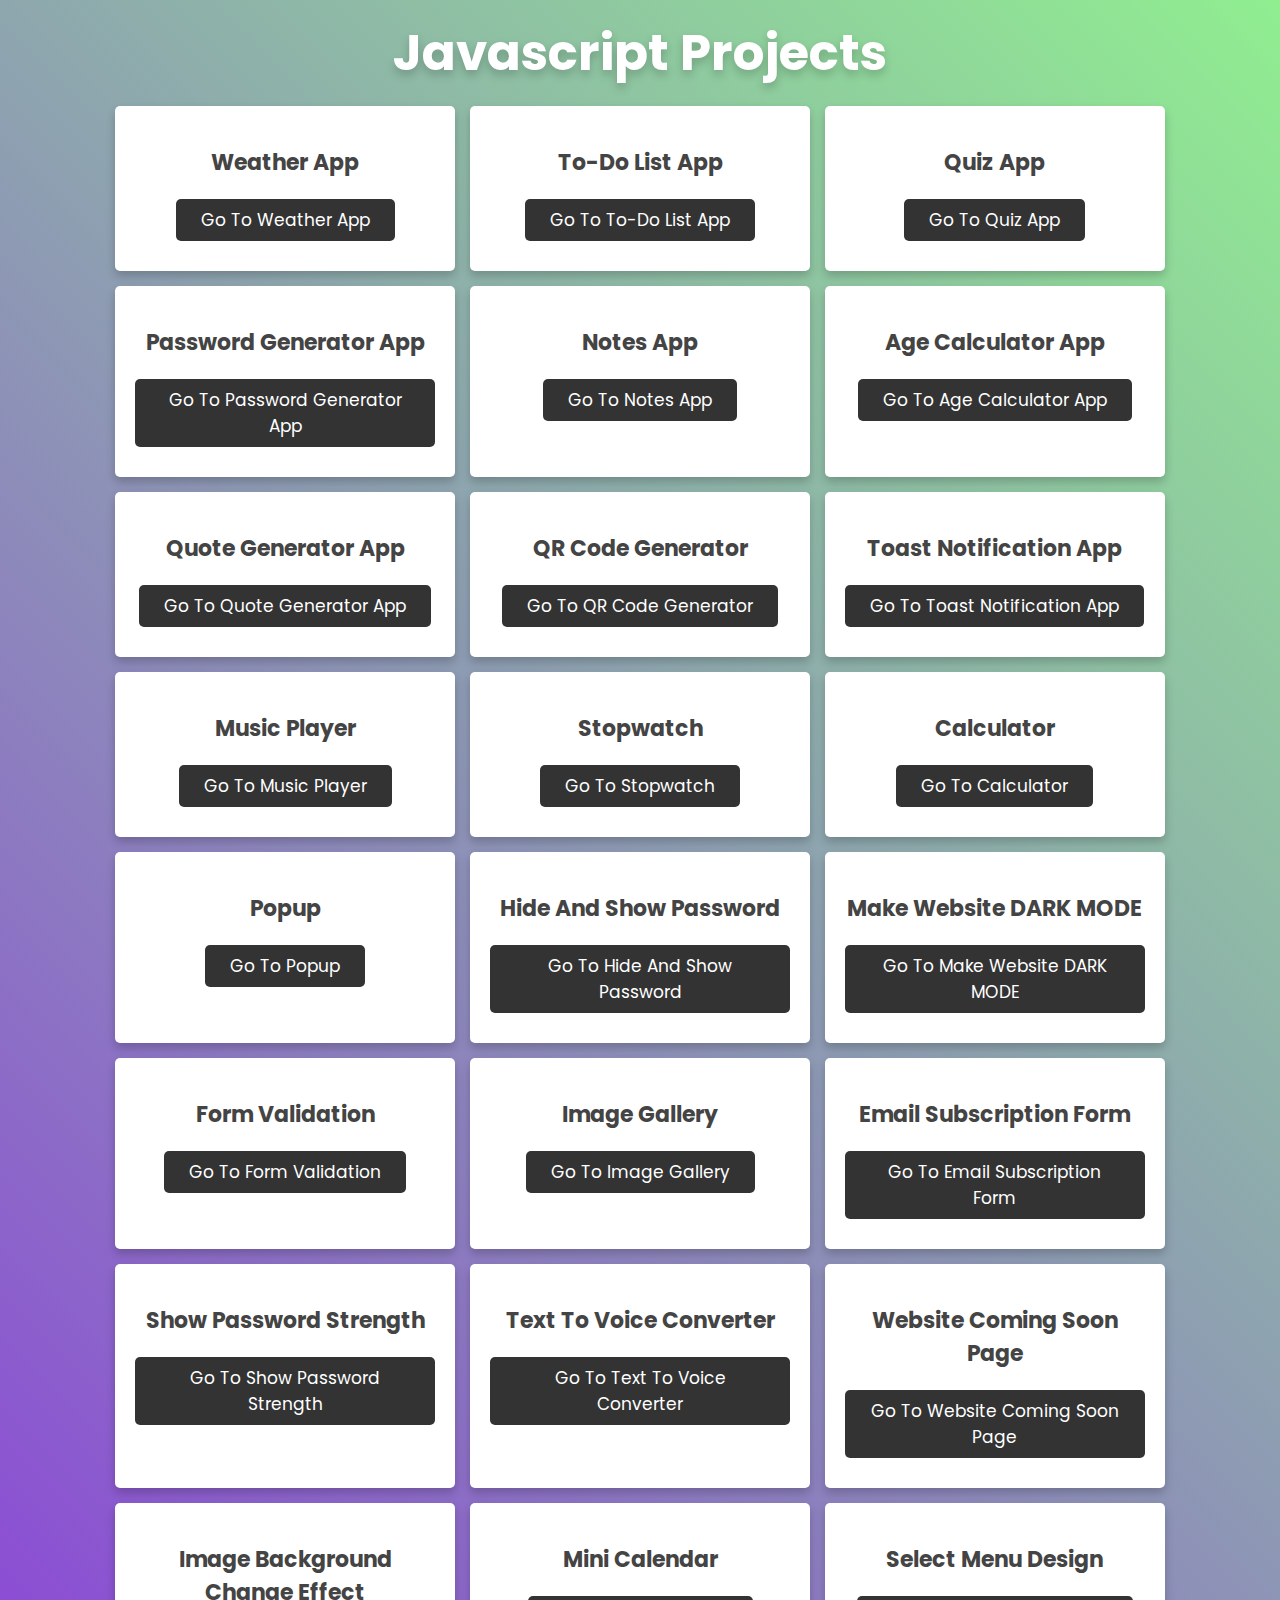
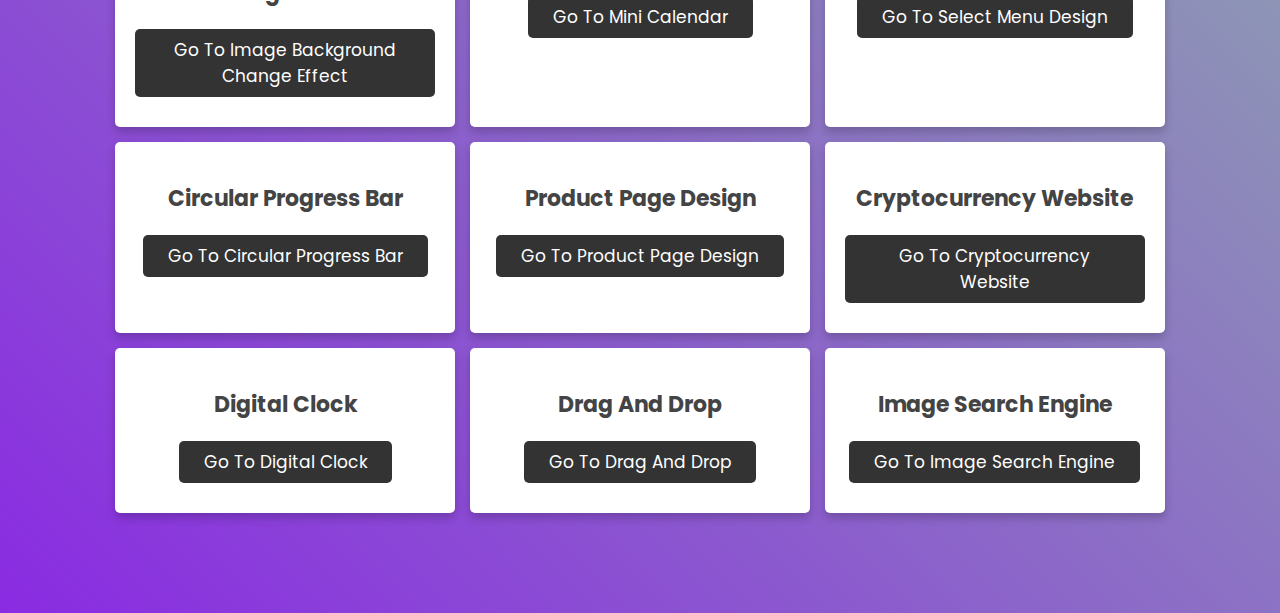
<file: index.html>
<!DOCTYPE html>
<html lang="en">
<head>
    <meta charset="UTF-8">
    <meta name="viewport" content="width=device-width, initial-scale=1.0">
    <title>30 Days Javascript challenge</title>
    <link rel="stylesheet" href="style.css">
</head>
<body>
    <div class="container">
        <h1 class="heading">Javascript Projects</h1>
            <div class="box-container">
                <div class="box">
                    <h3>Weather App</h3>
                    <a href="./weather-app/index.html" class="btn">Go to weather app</a>
                </div>
                <div class="box">
                    <h3>To-Do List App</h3>
                    <a href="./weather-app/index.html" class="btn">Go to To-Do List App</a>
                </div>
                <div class="box">
                    <h3>Quiz App</h3>
                    <a href="./weather-app/index.html" class="btn">Go to Quiz App</a>
                </div>
                <div class="box">
                    <h3>Password Generator App</h3>
                    <a href="./weather-app/index.html" class="btn">Go to Password Generator App</a>
                </div>
                <div class="box">
                    <h3>Notes App</h3>
                    <a href="./weather-app/index.html" class="btn">Go to Notes App</a>
                </div>
                <div class="box">
                    <h3>Age Calculator App</h3>
                    <a href="./weather-app/index.html" class="btn">Go to Age Calculator App</a>
                </div>
                <div class="box">
                    <h3>Quote Generator App</h3>
                    <a href="./weather-app/index.html" class="btn">Go to Quote Generator App</a>
                </div>
                <div class="box">
                    <h3>QR Code Generator</h3>
                    <a href="./weather-app/index.html" class="btn">Go to QR Code Generator</a>
                </div>
                <div class="box">
                    <h3>Toast Notification App</h3>
                    <a href="./weather-app/index.html" class="btn">Go to Toast Notification App</a>
                </div>
                <div class="box">
                    <h3>Music Player</h3>
                    <a href="./weather-app/index.html" class="btn">Go to Music Player</a>
                </div>
                <div class="box">
                    <h3>Stopwatch</h3>
                    <a href="./weather-app/index.html" class="btn">Go to Stopwatch</a>
                </div>
                <div class="box">
                    <h3>Calculator</h3>
                    <a href="./weather-app/index.html" class="btn">Go to Calculator</a>
                </div>
                <div class="box">
                    <h3>Popup</h3>
                    <a href="./weather-app/index.html" class="btn">Go to Popup</a>
                </div>
                <div class="box">
                    <h3>Hide and Show password</h3>
                    <a href="./weather-app/index.html" class="btn">Go to Hide and show password </a>
                </div>
                <div class="box">
                    <h3>Make website DARK MODE</h3>
                    <a href="./weather-app/index.html" class="btn">Go to Make website DARK MODE</a>
                </div>
                <div class="box">
                    <h3>Form validation</h3>
                    <a href="./weather-app/index.html" class="btn">Go to Form Validation</a>
                </div>
                <div class="box">
                    <h3>Image Gallery</h3>
                    <a href="./weather-app/index.html" class="btn">Go to Image Gallery</a>
                </div>
                <div class="box">
                    <h3>Email Subscription Form</h3>
                    <a href="./weather-app/index.html" class="btn">Go to Email Subscription Form</a>
                </div>
                <div class="box">
                    <h3>Show Password Strength</h3>
                    <a href="./weather-app/index.html" class="btn">Go to Show Password Strength</a>
                </div>
                <div class="box">
                    <h3>Text to Voice Converter</h3>
                    <a href="./weather-app/index.html" class="btn">Go to Text to Voice Converter</a>
                </div>
                <div class="box">
                    <h3>Website Coming Soon Page</h3>
                    <a href="./weather-app/index.html" class="btn">Go to Website Coming Soon Page</a>
                </div>
                <div class="box">
                    <h3>Image Background Change Effect</h3>
                    <a href="./weather-app/index.html" class="btn">Go to Image Background Change Effect</a>
                </div>
                <div class="box">
                    <h3>Mini Calendar</h3>
                    <a href="./weather-app/index.html" class="btn">Go to Mini Calendar</a>
                </div>
                <div class="box">
                    <h3>Select Menu Design</h3>
                    <a href="./weather-app/index.html" class="btn">Go to Select Menu Design</a>
                </div>
                <div class="box">
                    <h3>Circular Progress Bar</h3>
                    <a href="./weather-app/index.html" class="btn">Go to Circular Progress Bar</a>
                </div>
                <div class="box">
                    <h3>Product Page Design</h3>
                    <a href="./weather-app/index.html" class="btn">Go to Product Page Design</a>
                </div>
                <div class="box">
                    <h3>Cryptocurrency website</h3>
                    <a href="./weather-app/index.html" class="btn">Go to Cryptocurrency website</a>
                </div>
                <div class="box">
                    <h3>Digital Clock</h3>
                    <a href="./weather-app/index.html" class="btn">Go to Digital Clock</a>
                </div>
                <div class="box">
                    <h3>Drag and Drop</h3>
                    <a href="./weather-app/index.html" class="btn">Go to Drag and Drop</a>
                </div>
                <div class="box">
                    <h3>Image Search Engine</h3>
                    <a href="./weather-app/index.html" class="btn">Go to Image Search Engine</a>
                </div>
            </div>
    </div>
</body>
</html>
</file>
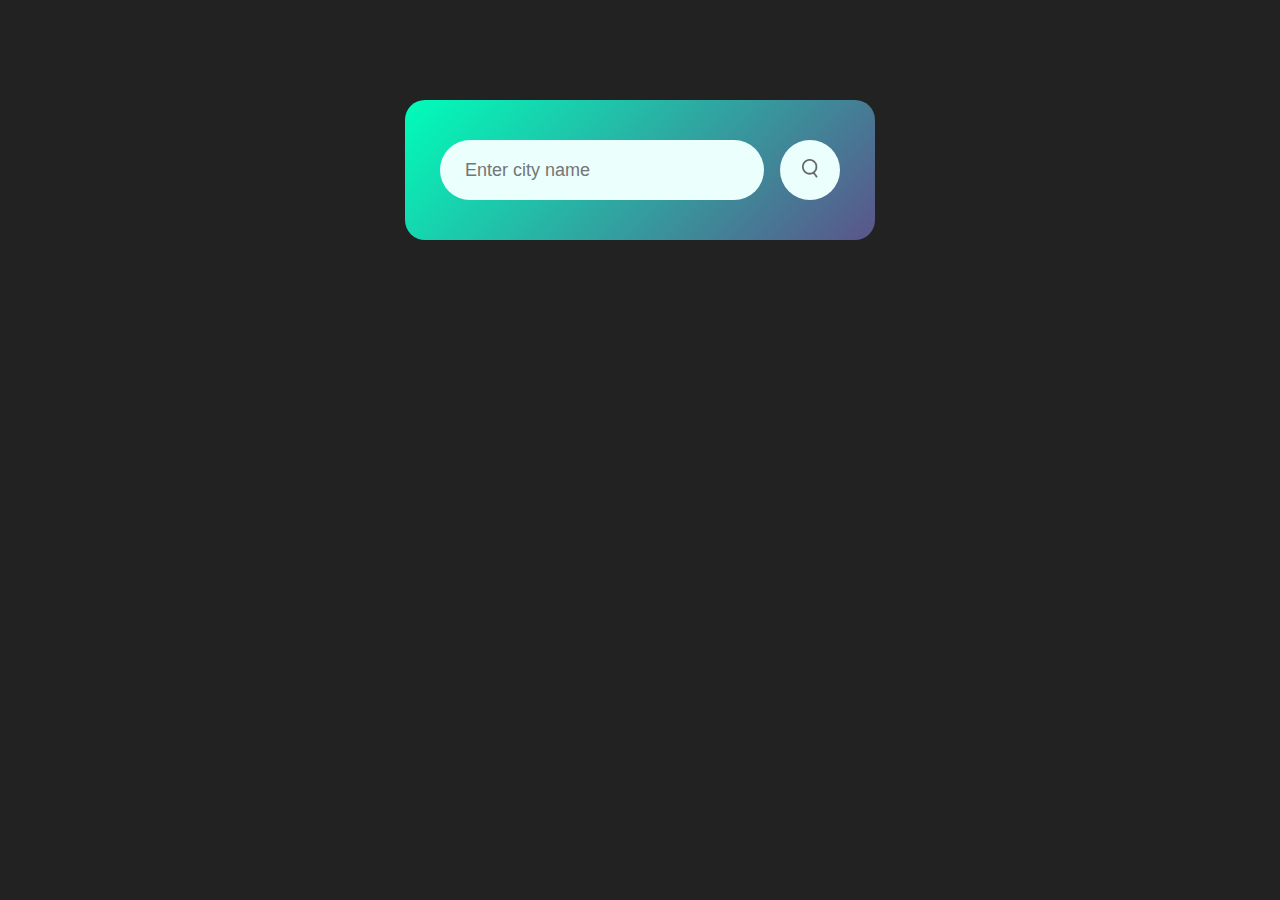
<file: weather-app/index.html>
<!DOCTYPE html>
<html lang="en">
<head>
    <meta charset="UTF-8">
    <meta name="viewport" content="width=device-width, initial-scale=1.0">
    <title>Weather-App</title>
    <link rel="stylesheet" href="style.css">
</head>
<body>
    <div class="card">
        <div class="search">
            <input type="text" placeholder="Enter city name" spellcheck="false">
            <button><img src="images/search.png"></button>
        </div>
        <div class="error">
            <p>Invalid city name</p>
        </div>
        <div class="weather">
            <img src="images/rain.png" class="weather-icon">
            <h1 class="temp">22°c</h1>
            <h2 class="city">New York</h2>
            <div class="details">
                <div class="col">
                    <img src="images/humidity.png" alt="">
                    <div>
                        <p class="humidity">50%</p>
                        <p>Humitidity</p>
                    </div>
                </div>
                <div class="col">
                    <img src="images/wind.png" alt="">
                    <div>
                        <p class="wind">16 km/hr</p>
                        <p>Wind Speed</p>
                    </div>
                </div>
            </div>
        </div> 
    </div>

    <script>

        const apiKey = "354ca1840097f6693206ba2f7c6ba22d";
        const apiUrl = "https://api.openweathermap.org/data/2.5/weather?units=metric&q=";
        const searchBox = document.querySelector(".search input");
        const searchBtn = document.querySelector(".search button");
        const weatherIcon = document.querySelector(".weather-icon");

        document.querySelector(".weather").style.display = "none";
        document.querySelector(".error").style.display = "none";

        // Sets the weather data from response
        function setWeatherData(data) {
            document.querySelector(".city").innerHTML = data.name;
            document.querySelector(".temp").innerHTML = Math.round(data.main.temp) + "°c";
            document.querySelector(".humidity").innerHTML = data.main.humidity + "%";
            document.querySelector(".wind").innerHTML = Math.round(data.wind.speed * 3.6) + " km/h";
        }

        // Sets the respective weather icon based
        function fetchRespectiveWeatherIcon(weather) {
            switch (weather) {
                case "Clouds":
                    weatherIcon.src="images/clouds.png";
                    break;
                case "Clear":
                    weatherIcon.src="images/clear.png";
                    break;
                case "Rain":
                    weatherIcon.src="images/rain.png";
                    break;
                case "Drizzle":
                    weatherIcon.src="images/drizzle.png";
                    break;
                case "Mist":
                    weatherIcon.src="images/mist.png";
                    break;
                default:
                    console.log("No weather icon available.");
            }
        }

        // Fetches the weather of the city entered
        async function checkWeather(city) {
            const response = await fetch(apiUrl + city + `&appid=${apiKey}`);
            if(response.status == 404) {
                document.querySelector(".error").style.display = "block";
                document.querySelector(".weather").style.display = "none";
            }
            else {
                var data = await response.json();
                setWeatherData(data);
                fetchRespectiveWeatherIcon(data.weather[0].main);
                document.querySelector(".weather").style.display = "block";
                document.querySelector(".error").style.display = "none";
            }
        }

        // Checkes weather on search button click
        searchBtn.addEventListener("click" , ()=>{
            checkWeather(searchBox.value);
        });

        // Hides error message & weather info on clearing search box
        searchBox.addEventListener("input", ()=> {
            if(searchBox.value.length == 0) {
                document.querySelector(".weather").style.display = "none";
                document.querySelector(".error").style.display = "none";
            }
        })

    </script>
</body>
</html>
</file>
<file: style.css>
@import url('https://fonts.googleapis.com/css2?family=Poppins:wght@100;200;300;400;500;600;700&display=swap');

*{
    font-family: 'Poppins', sans-serif;
    margin:0; padding:0;
    box-sizing: border-box;
    outline: none; border:none;
    text-decoration: none;
    text-transform: capitalize;
    transition: .2s linear;
}

.container{
    background:linear-gradient(45deg, blueviolet, lightgreen);
    padding:15px 9%;
    padding-bottom: 100px;
}

.container .heading{
    text-align: center;
    padding-bottom: 15px;
    color:#fff;
    text-shadow: 0 5px 10px rgba(0,0,0,.2);
    font-size: 50px;
}

.container .box-container{
    display: grid;
    grid-template-columns: repeat(auto-fit, minmax(270px, 1fr));
    gap:15px;
}

.container .box-container .box{
    box-shadow: 0 5px 10px rgba(0,0,0,.2);
    border-radius: 5px;
    background: #fff;
    text-align: center;
    padding:30px 20px;
}


.container .box-container .box h3{
    color:#444;
    font-size: 22px;
    padding:10px 0;
}

.container .box-container .box p{
    color:#777;
    font-size: 15px;
    line-height: 1.8;
}

.container .box-container .box .btn{
    margin-top: 10px;
    display: inline-block;
    background:#333;
    color:#fff;
    font-size: 17px;
    border-radius: 5px;
    padding: 8px 25px;
}

.container .box-container .box .btn:hover{
    letter-spacing: 1px;
}

.container .box-container .box:hover{
    box-shadow: 0 10px 15px rgba(0,0,0,.3);
    transform: scale(1.03);
}

@media (max-width:768px){
    .container{
        padding:20px;
    }
}
</file>
<file: weather-app/style.css>
*{
    margin: 0;
    padding: 0;
    font-family: 'Poppins', sans-serif;
    box-sizing: border-box;
}
body{
    background: #222;
}
.card{
    width: 90%;
    max-width: 470px;
    background: linear-gradient(135deg, #00feba, #5b548a);
    color: #fff;
    margin: 100px auto 0;
    border-radius: 20px;
    padding: 40px 35px;
    text-align: center;
}
.search{
    width: 100%;
    display: flex;
    justify-content: space-between;
    align-items: center;
}
.search input {
    border: 0;
    outline: 0;
    background: #ebfffc;
    color: #555;
    padding: 10px 25px;
    border-radius: 30px;
    height: 60px;
    flex: 1;
    margin-right: 16px;
    font-size:  18px;
}
.search button {
    border: 0;
    outline: 0;
    background: #ebfffc;
    width: 60px;
    height: 60px;
    border-radius: 50%;
    cursor: pointer;
}
.search button img {
    width : 16px;
}
.weather-icon {
    width: 170px;
    margin-top: 30px;
}
.weather h1 {
    font-size: 80px;
    font-weight: 500;
}
.weather h2 {
    font-size: 45px;
    font-weight: 400;
    margin-top: -10px;
}
.details {
    display: flex;
    justify-content: space-between;
    align-items: center;
    padding: 0 20px;
    margin-top: 50px;
}
.col {
    display: flex;
    align-items: center;
    text-align: left;
}
.col img {
    width:40px;
    margin-right: 10px;
}
.humidity, .wind{
    font-size: 28px;
    margin-top: -6px;
}
.error {
    text-align: left;
    margin-top: 10px;
    margin-left: 10px;
    font-size: 14px;
}
</file>
